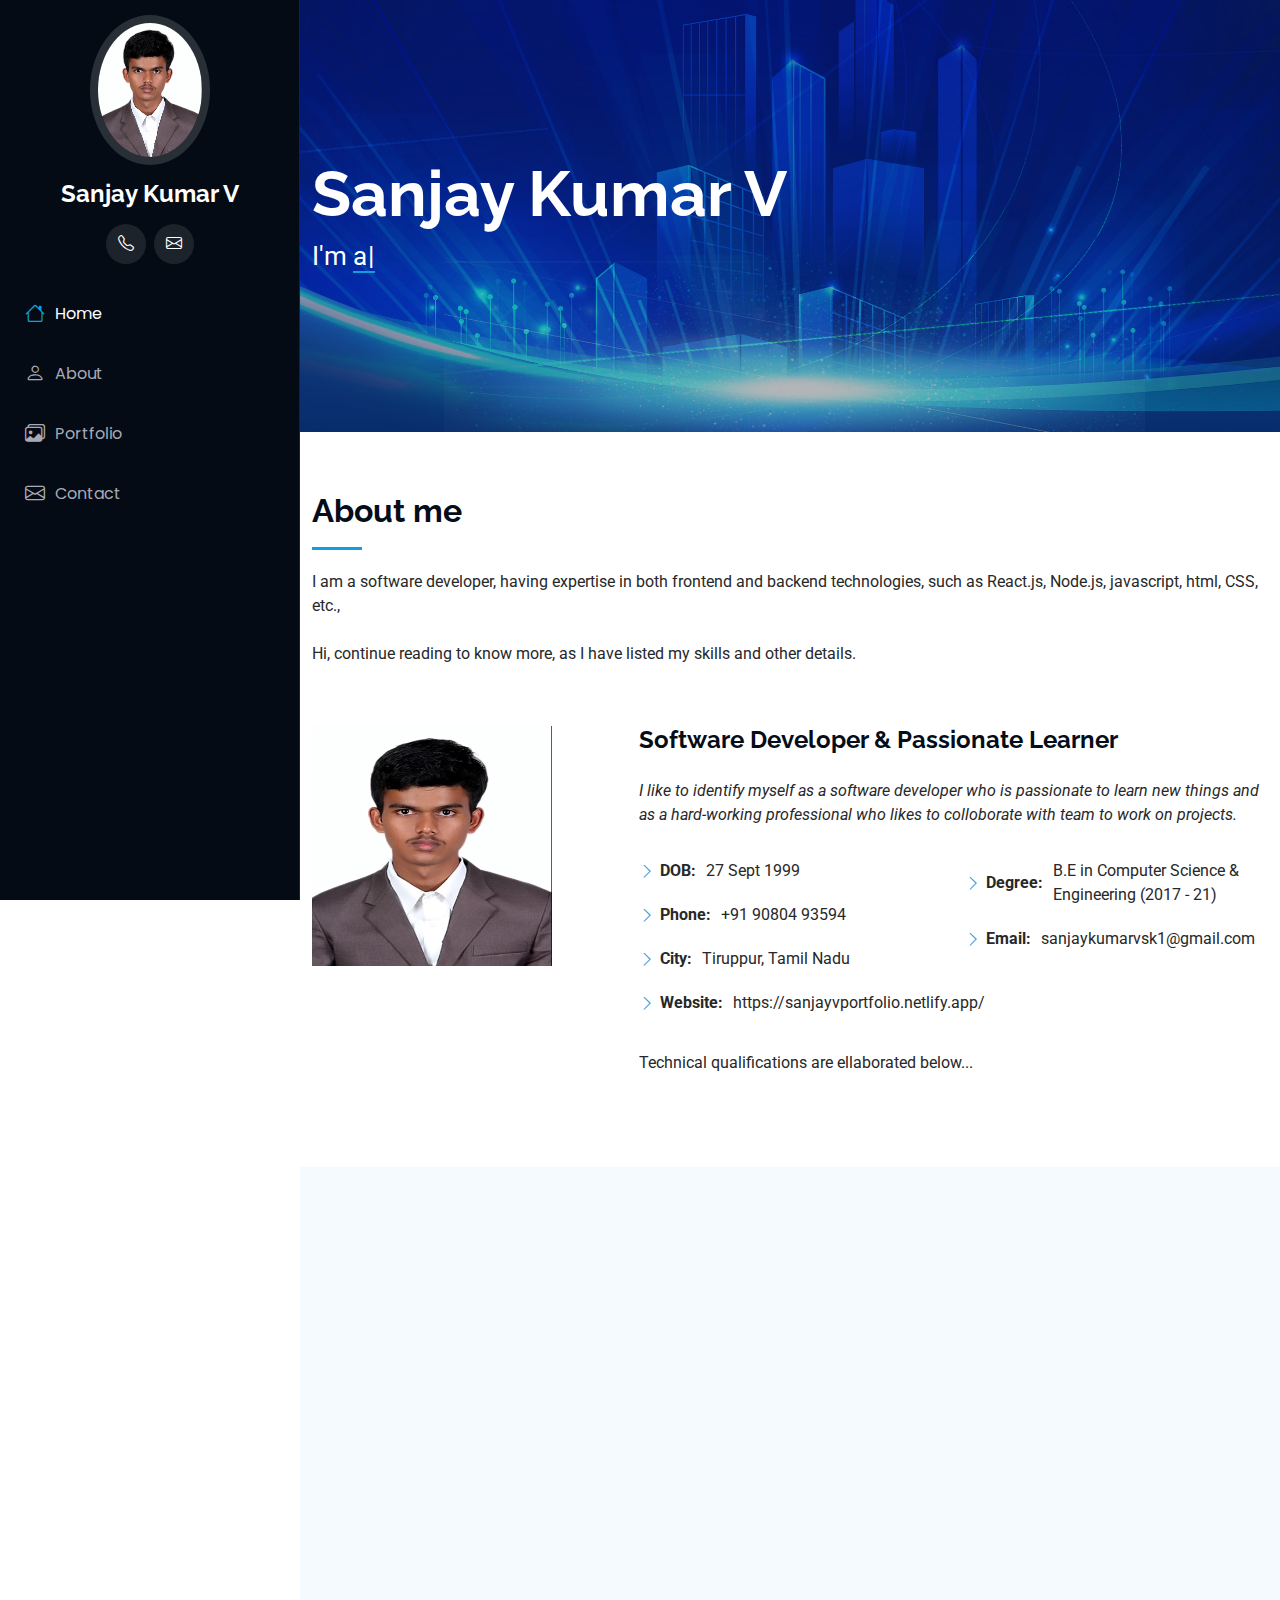
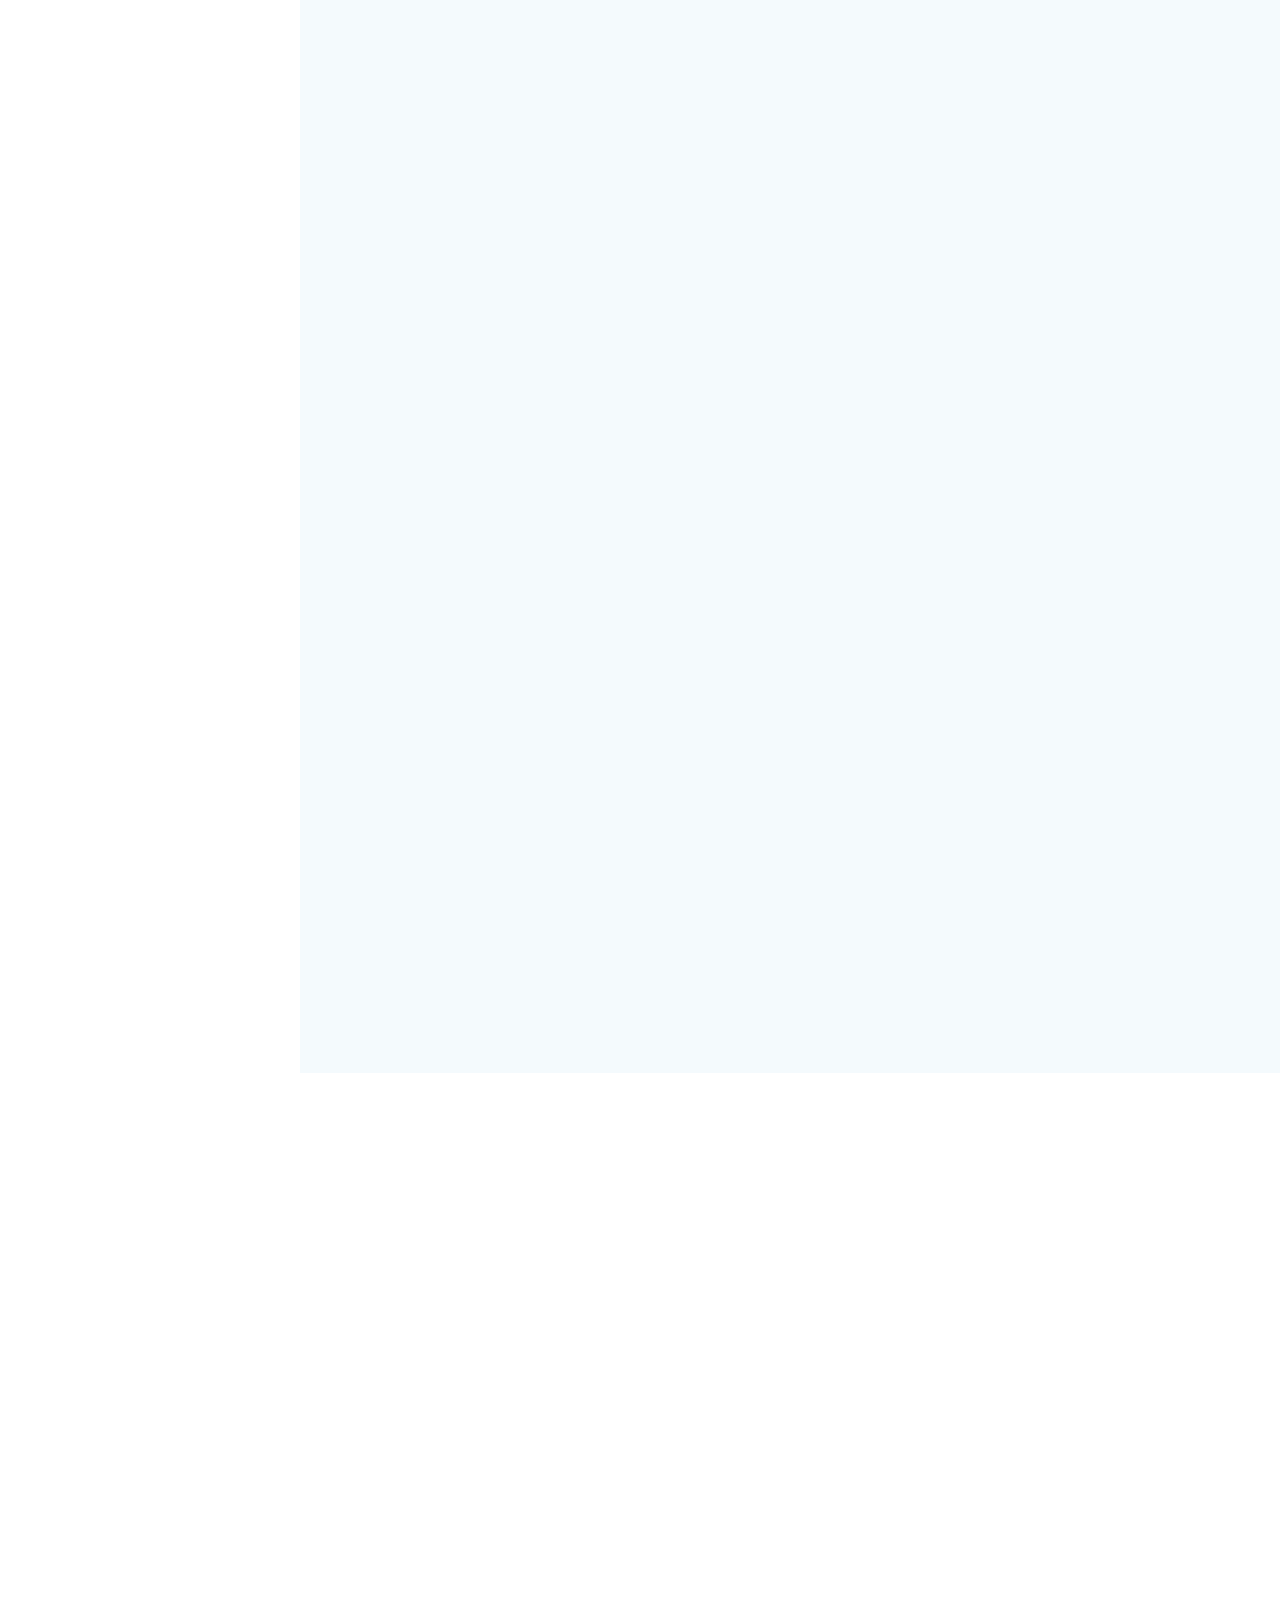
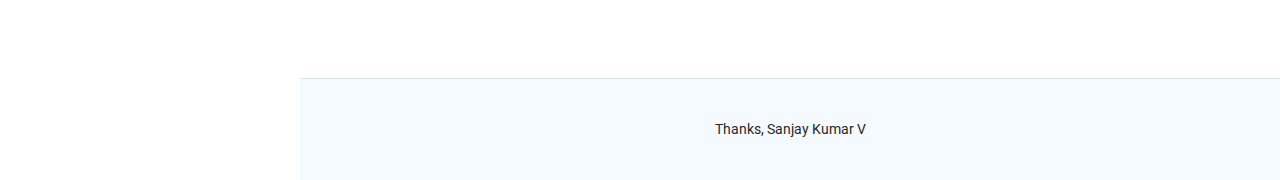
<file: index.html>
<!DOCTYPE html>
<html lang="en">

<head>

  <link rel="stylesheet" href="https://cdnjs.cloudflare.com/ajax/libs/font-awesome/4.7.0/css/font-awesome.min.css">

  <meta charset="utf-8">
  <meta content="width=device-width, initial-scale=1.0" name="viewport">
  <title>Sanjay Kumar V Portfolio</title>
  <meta content="" name="description">
  <meta content="" name="keywords">

  <!-- Favicons -->
  <link href="assets/img/favicon.ico" rel="icon">
  <link href="assets/img/apple-touch-icon.png" rel="apple-touch-icon">

  <!-- Fonts -->
  <link href="https://fonts.googleapis.com" rel="preconnect">
  <link href="https://fonts.gstatic.com" rel="preconnect" crossorigin>
  <link
    href="https://fonts.googleapis.com/css2?family=Roboto:ital,wght@0,100;0,300;0,400;0,500;0,700;0,900;1,100;1,300;1,400;1,500;1,700;1,900&family=Poppins:ital,wght@0,100;0,200;0,300;0,400;0,500;0,600;0,700;0,800;0,900;1,100;1,200;1,300;1,400;1,500;1,600;1,700;1,800;1,900&family=Raleway:ital,wght@0,100;0,200;0,300;0,400;0,500;0,600;0,700;0,800;0,900;1,100;1,200;1,300;1,400;1,500;1,600;1,700;1,800;1,900&display=swap"
    rel="stylesheet">

  <!-- Vendor CSS Files -->
  <link href="assets/vendor/bootstrap/css/bootstrap.min.css" rel="stylesheet">
  <link href="assets/vendor/bootstrap-icons/bootstrap-icons.css" rel="stylesheet">
  <link href="assets/vendor/aos/aos.css" rel="stylesheet">
  <link href="assets/vendor/glightbox/css/glightbox.min.css" rel="stylesheet">
  <link href="assets/vendor/swiper/swiper-bundle.min.css" rel="stylesheet">

  <!-- Main CSS File -->
  <link href="assets/css/main.css" rel="stylesheet">

  <!-- font awesome icons -->



</head>

<body class="index-page">

  <header id="header" class="header dark-background d-flex flex-column">
    <i class="header-toggle d-xl-none bi bi-list"></i>

    <div class="profile-img">
      <img src="assets/img/my-profile-img.jpg" alt="" class="img-fluid rounded-circle">
    </div>

    <a href="index.html" class="logo d-flex align-items-center justify-content-center">
      <!-- Uncomment the line below if you also wish to use an image logo -->
      <!-- <img src="assets/img/logo.png" alt=""> -->
      <h1 class="sitename">Sanjay Kumar V</h1>
    </a>

    <div class="social-links text-center">
      <a href="#contact" class="linkedin"><i class="bi bi-telephone"></i></a>
      <a href="#contact" class="linkedin"><i class="bi bi-envelope"></i></a>
    </div>

    <nav id="navmenu" class="navmenu">
      <ul>
        <li><a href="#hero" class="active"><i class="bi bi-house navicon"></i>Home</a></li>
        <li><a href="#about"><i class="bi bi-person navicon"></i> About</a></li>
        <li><a href="#portfolio"><i class="bi bi-images navicon"></i> Portfolio</a></li>
        <!-- <li class="dropdown"><a href="#"><i class="bi bi-menu-button navicon"></i> <span>Dropdown</span> <i class="bi bi-chevron-down toggle-dropdown"></i></a>
          <ul>
            <li><a href="#">Dropdown 1</a></li>
            <li class="dropdown"><a href="#"><span>Deep Dropdown</span> <i class="bi bi-chevron-down toggle-dropdown"></i></a>
              <ul>
                <li><a href="#">Deep Dropdown 1</a></li>
                <li><a href="#">Deep Dropdown 2</a></li>
                <li><a href="#">Deep Dropdown 3</a></li>
                <li><a href="#">Deep Dropdown 4</a></li>
                <li><a href="#">Deep Dropdown 5</a></li>
              </ul>
            </li>
            <li><a href="#">Dropdown 2</a></li>
            <li><a href="#">Dropdown 3</a></li>
            <li><a href="#">Dropdown 4</a></li>
          </ul>
        </li> -->
        <li><a href="#contact"><i class="bi bi-envelope navicon"></i> Contact</a></li>
      </ul>
    </nav>

  </header>

  <main class="main">

    <!-- Hero Section -->
    <section id="hero" class="hero section dark-background">

      <img src="assets/img/hero-bg.jpg" alt="" data-aos="fade-in" class="hero-img">

      <div class="container" data-aos="fade-up" data-aos-delay="100">
        <h2>Sanjay Kumar V</h2>
        <p>I'm <span class="typed"
            data-typed-items="a Software Developer, Eager to learn, Eager to work">Designer</span><span
            class="typed-cursor typed-cursor--blink" aria-hidden="true"></span><span
            class="typed-cursor typed-cursor--blink" aria-hidden="true"></span></p>
      </div>

    </section><!-- /Hero Section -->

    <!-- About Section -->
    <section id="about" class="about section">

      <!-- Section Title -->
      <div class="container section-title" data-aos="fade-up">
        <h2>About me </h2>
        <p>
          I am a software developer, having expertise in both frontend and backend technologies, such as React.js,
          Node.js, javascript, html, CSS, etc.,</p>
        <br>
        <p>
          Hi, continue reading to know more, as I have listed my skills and other details.

        </p>
      </div><!-- End Section Title -->

      <div class="container" data-aos="fade-up" data-aos-delay="100">

        <div class="row gy-4 justify-content-center">
          <div class="col-lg-4">
            <img src="assets/img/my-profile-img.jpg" class="hero-profile-pic" alt="">
          </div>
          <div class="col-lg-8 content">
            <h2>Software Developer &amp; Passionate Learner</h2>
            <p class="fst-italic py-3">
              I like to identify myself as a software developer who is passionate to learn
              new things and as a hard-working professional who likes to colloborate with team to
              work on projects.
            </p>
            <div class="row">
              <div class="col-lg-6">
                <ul>
                  <li><i class="bi bi-chevron-right"></i> <strong>DOB:</strong> <span>27 Sept 1999</span></li>

                  <li><i class="bi bi-chevron-right"></i> <strong>Phone:</strong> <span>+91 90804 93594</span></li>
                  <li><i class="bi bi-chevron-right"></i> <strong>City:</strong> <span>Tiruppur, Tamil Nadu</span></li>
                  <li><i class="bi bi-chevron-right"></i> <strong>Website:</strong>
                    <span>https://sanjayvportfolio.netlify.app/</span></li>
                </ul>
              </div>
              <div class="col-lg-6">
                <ul>
                  <!-- <li><i class="bi bi-chevron-right"></i> <strong>Age:</strong> <span>30</span></li> -->
                  <li><i class="bi bi-chevron-right"></i> <strong>Degree:</strong> <span>B.E in Computer Science &
                      Engineering (2017 - 21)</span></li>
                  <li><i class="bi bi-chevron-right"></i> <strong>Email:</strong> <span>sanjaykumarvsk1@gmail.com</span>
                  </li>
                </ul>
              </div>
            </div>
            <p class="py-3">
              Technical qualifications are ellaborated below...
            </p>
          </div>
        </div>

      </div>

    </section><!-- /About Section -->

    <!-- Skills Section -->
    <section id="skills" class="skills section light-background">

      <!-- Section Title -->
      <div class="container section-title" data-aos="fade-up">
        <h2>Skills</h2>
        <p>Technical skills and stacks</p>
      </div><!-- End Section Title -->

      <div class="container" data-aos="fade-up" data-aos-delay="100">

        <div class="row skills-content skills-animation">

          <div class="col-lg-6">

            <div class="progress">
              <span class="skill"><span>HTML</span> <i class="val">100%</i></span>
              <div class="progress-bar-wrap">
                <div class="progress-bar" role="progressbar" aria-valuenow="100" aria-valuemin="0" aria-valuemax="100">
                </div>
              </div>
            </div><!-- End Skills Item -->

            <div class="progress">
              <span class="skill"><span>CSS</span> <i class="val">90%</i></span>
              <div class="progress-bar-wrap">
                <div class="progress-bar" role="progressbar" aria-valuenow="90" aria-valuemin="0" aria-valuemax="100">
                </div>
              </div>
            </div><!-- End Skills Item -->

            <div class="progress">
              <span class="skill"><span>JavaScript</span> <i class="val">75%</i></span>
              <div class="progress-bar-wrap">
                <div class="progress-bar" role="progressbar" aria-valuenow="75" aria-valuemin="0" aria-valuemax="100">
                </div>
              </div>
            </div><!-- End Skills Item -->

          </div>

          <div class="col-lg-6">

            <div class="progress">
              <span class="skill"><span>React JS</span> <i class="val">95%</i></span>
              <div class="progress-bar-wrap">
                <div class="progress-bar" role="progressbar" aria-valuenow="80" aria-valuemin="0" aria-valuemax="100">
                </div>
              </div>
            </div><!-- End Skills Item -->

            <div class="progress">
              <span class="skill"><span>Node JS</span> <i class="val">90%</i></span>
              <div class="progress-bar-wrap">
                <div class="progress-bar" role="progressbar" aria-valuenow="90" aria-valuemin="0" aria-valuemax="100">
                </div>
              </div>
            </div><!-- End Skills Item -->

            <div class="progress">
              <span class="skill"><span>Python</span> <i class="val">90%</i></span>
              <div class="progress-bar-wrap">
                <div class="progress-bar" role="progressbar" aria-valuenow="90" aria-valuemin="0" aria-valuemax="100">
                </div>
              </div>
            </div><!-- End Skills Item -->

            <div class="progress">
              <span class="skill"><span>Photoshop</span> <i class="val">55%</i></span>
              <div class="progress-bar-wrap">
                <div class="progress-bar" role="progressbar" aria-valuenow="55" aria-valuemin="0" aria-valuemax="100">
                </div>
              </div>
            </div><!-- End Skills Item -->

          </div>

          <div class="container section-title" data-aos="fade-up">
            <p>Many more technical skills...</p>
          </div>
          <div class="row">
            <ul class="fa-ul list-style">
              <li><i class="fa fa-li fa-solid fa-terminal"></i></i>Programming Languages: JavaScript, Python, C</li>

              <li><i class="fa fa-li fa-laptop"></i></i>UI: Bootstrap, React-Bootstrap, Material UI, Tailwind CSS, etc.,</li>
              <li><i class="fa fa-li fa-solid fa-gear"></i>Backend: Node JS, Express JS, RESTful APIs, etc.,</li>
              <li><i class="fa fa-li fa-solid fa-database"></i>Databases: Mongo DB, MySQL, PostgreSQL, MS SQL Server, etc.,</li>
              <li><i class="fa fa-li fa-cloud"></i>Cloud: Git, Git HUB, AWS, Google Cloud Platform, SEO (Search Engine Optimisation), SSR (Server-side Rendering), etc.,</li>
              <li><i class="fa fa-li fa-solid fa-wrench"></i>Software Testing: Jest, Webdriver IO, Cypress,TDD (Test-driven Development skills), etc.,</li>
              
              <li><i class="fa fa-li fa-solid fa-gears"></i></i>Other Skills: SaaS knowledge, Redux,  Linux, Bash, Agile Methodologies, etc.,</li>
          </div>

        </div>

      </div>

    </section><!-- /Skills Section -->


    <!-- Portfolio Section -->
    <section id="portfolio" class="portfolio section light-background">

      <!-- Section Title -->
      <div class="container section-title" data-aos="fade-up">
        <h2>Portfolio</h2>
        <p>Description of skills and work experience.</p>


      </div><!-- End Section Title -->

      <div class="container">

        <div class="isotope-layout" data-default-filter="*" data-layout="masonry" data-sort="original-order">

          <ul class="portfolio-filters isotope-filters" data-aos="fade-up" data-aos-delay="100">
            <li data-filter="*" class="filter-active">All</li>
            <li data-filter=".filter-app">Frontend</li>
          </ul><!-- End Portfolio Filters -->

          <div class="row gy-4 isotope-container" data-aos="fade-up" data-aos-delay="200">

            <div class="col-lg-4 col-md-6 portfolio-item isotope-item filter-app">
              <div class="portfolio-content h-100">
                <img src="assets/img/reactjsimg.png" class="img-fluid img-skillstack" alt="">

              </div>
            </div><!-- End Portfolio Item -->

            <div class="col-lg-4 col-md-6 portfolio-item isotope-item filter-product">
              <div class="portfolio-content h-100">
                <img src="assets/img/nextjsimg.jpeg" class="img-fluid img-skillstack" alt="">
              </div>
            </div><!-- End Portfolio Item -->

            <div class="col-lg-4 col-md-6 portfolio-item isotope-item filter-branding">
              <div class="portfolio-content h-100">
                <img src="assets/img/nodejsimg.webp" class="img-fluid img-skillstack" alt="">
              </div>
            </div><!-- End Portfolio Item -->

            <div class="col-lg-4 col-md-6 portfolio-item isotope-item filter-books">
              <div class="portfolio-content h-100">
                <img src="assets/img/pythonimg.png" class="img-fluid img-skillstack" alt="">

              </div>
            </div><!-- End Portfolio Item -->

            <div class="col-lg-4 col-md-6 portfolio-item isotope-item filter-app">
              <div class="portfolio-content h-100">
                <img src="assets/img/jsimg.png" class="img-fluid img-skillstack" alt="">

              </div>
            </div><!-- End Portfolio Item -->

            <!-- <div class="col-lg-4 col-md-6 portfolio-item isotope-item filter-product">
              <div class="portfolio-content h-100">
                <img src="assets/img/portfolio/product-2.jpg" class="img-fluid" alt="">
              </div>
            </div>End Portfolio Item -->


          </div><!-- End Portfolio Container -->

        </div>

      </div>

    </section><!-- /Portfolio Section -->


    <!-- Contact Section -->
    <section id="contact" class="contact section">

      <!-- Section Title -->
      <div class="container section-title" data-aos="fade-up">
        <h2>Contact</h2>
        <p>Reach me at...</p>
      </div><!-- End Section Title -->

      <div class="container" data-aos="fade-up" data-aos-delay="100">

        <div class="row gy-4">

          <div class="col-lg-5">

            <div class="info-wrap">
              <div class="info-item d-flex" data-aos="fade-up" data-aos-delay="200">
                <i class="bi bi-geo-alt flex-shrink-0"></i>
                <div>
                  <h3>Address</h3>
                  <p>Tiruppur, Tamil Nadu, India</p>
                </div>
              </div><!-- End Info Item -->

              <div class="info-item d-flex" data-aos="fade-up" data-aos-delay="300">
                <i class="bi bi-telephone flex-shrink-0"></i>
                <div>
                  <h3>For contact</h3>
                  <p>+91 90804 39594</p>
                </div>
              </div><!-- End Info Item -->

              <div class="info-item d-flex" data-aos="fade-up" data-aos-delay="400">
                <i class="bi bi-envelope flex-shrink-0"></i>
                <div>
                  <h3>Email</h3>
                  <p>sanjaykumarvsk1@gmail.com</p>
                </div>
              </div><!-- End Info Item -->

            </div>
          </div>


        </div>

      </div>

    </section><!-- /Contact Section -->

  </main>

  <footer id="footer" class="footer position-relative light-background">

    <div class="container">
      <div class="copyright text-center ">
        <p>Thanks, Sanjay Kumar V</p>
      </div>

    </div>

  </footer>

  <!-- Scroll Top -->
  <a href="#" id="scroll-top" class="scroll-top d-flex align-items-center justify-content-center"><i
      class="bi bi-arrow-up-short"></i></a>

  <!-- Preloader -->
  <div id="preloader"></div>

  <!-- Vendor JS Files -->
  <script src="assets/vendor/bootstrap/js/bootstrap.bundle.min.js"></script>
  <script src="assets/vendor/php-email-form/validate.js"></script>
  <script src="assets/vendor/aos/aos.js"></script>
  <script src="assets/vendor/typed.js/typed.umd.js"></script>
  <script src="assets/vendor/purecounter/purecounter_vanilla.js"></script>
  <script src="assets/vendor/waypoints/noframework.waypoints.js"></script>
  <script src="assets/vendor/glightbox/js/glightbox.min.js"></script>
  <script src="assets/vendor/imagesloaded/imagesloaded.pkgd.min.js"></script>
  <script src="assets/vendor/isotope-layout/isotope.pkgd.min.js"></script>
  <script src="assets/vendor/swiper/swiper-bundle.min.js"></script>

  <!-- Main JS File -->
  <script src="assets/js/main.js"></script>

</body>

</html>
</file>
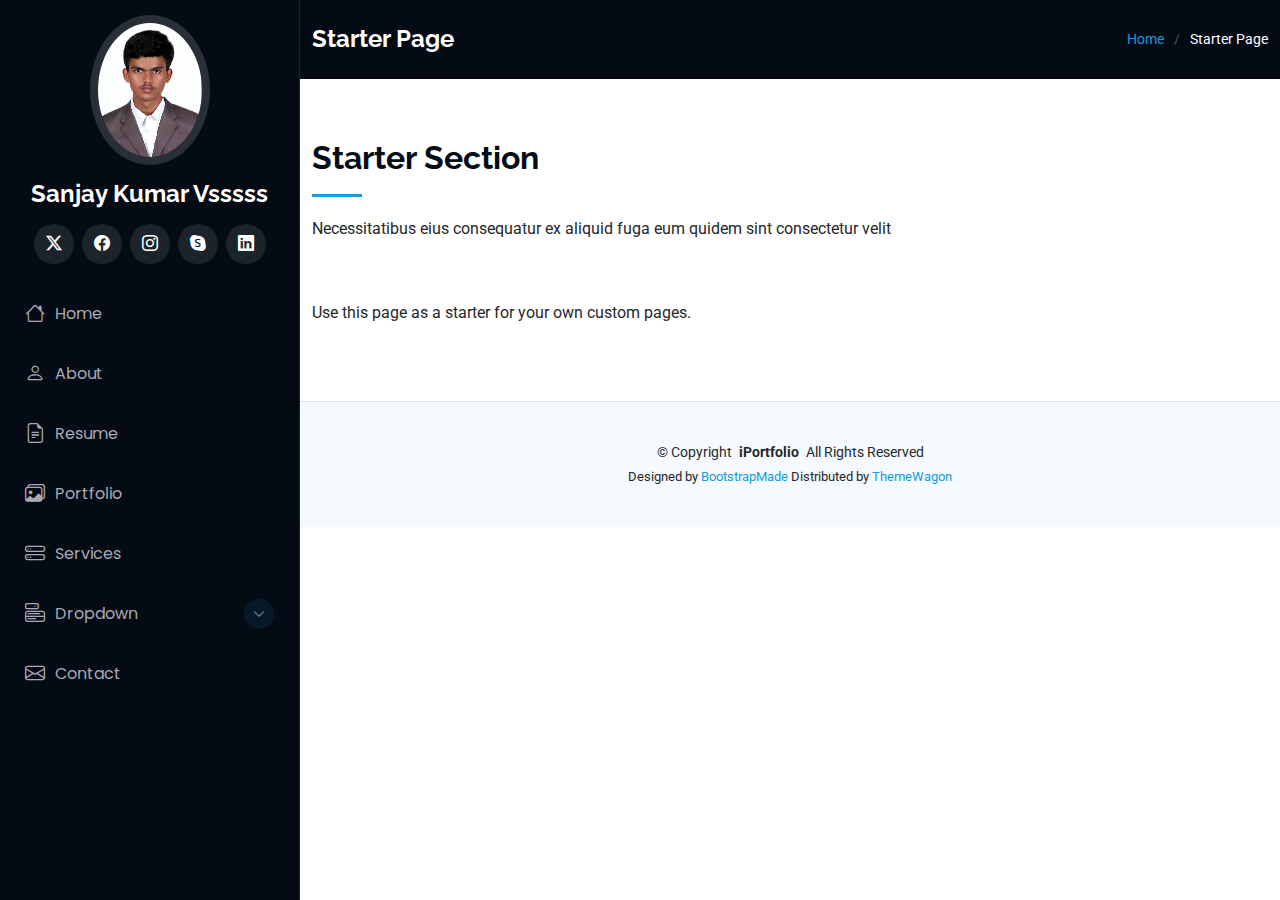
<file: starter-page.html>
<!DOCTYPE html>
<html lang="en">

<head>
  <meta charset="utf-8">
  <meta content="width=device-width, initial-scale=1.0" name="viewport">
  <title>Starter Page - iPortfolio Bootstrap Template</title>
  <meta content="" name="description">
  <meta content="" name="keywords">

  <!-- Favicons -->
  <link href="assets/img/favicon.png" rel="icon">
  <link href="assets/img/apple-touch-icon.png" rel="apple-touch-icon">

  <!-- Fonts -->
  <link href="https://fonts.googleapis.com" rel="preconnect">
  <link href="https://fonts.gstatic.com" rel="preconnect" crossorigin>
  <link href="https://fonts.googleapis.com/css2?family=Roboto:ital,wght@0,100;0,300;0,400;0,500;0,700;0,900;1,100;1,300;1,400;1,500;1,700;1,900&family=Poppins:ital,wght@0,100;0,200;0,300;0,400;0,500;0,600;0,700;0,800;0,900;1,100;1,200;1,300;1,400;1,500;1,600;1,700;1,800;1,900&family=Raleway:ital,wght@0,100;0,200;0,300;0,400;0,500;0,600;0,700;0,800;0,900;1,100;1,200;1,300;1,400;1,500;1,600;1,700;1,800;1,900&display=swap" rel="stylesheet">

  <!-- Vendor CSS Files -->
  <link href="assets/vendor/bootstrap/css/bootstrap.min.css" rel="stylesheet">
  <link href="assets/vendor/bootstrap-icons/bootstrap-icons.css" rel="stylesheet">
  <link href="assets/vendor/aos/aos.css" rel="stylesheet">
  <link href="assets/vendor/glightbox/css/glightbox.min.css" rel="stylesheet">
  <link href="assets/vendor/swiper/swiper-bundle.min.css" rel="stylesheet">

  <!-- Main CSS File -->
  <link href="assets/css/main.css" rel="stylesheet">

  <!-- =======================================================
  * Template Name: iPortfolio
  * Template URL: https://bootstrapmade.com/iportfolio-bootstrap-portfolio-websites-template/
  * Updated: Jun 29 2024 with Bootstrap v5.3.3
  * Author: BootstrapMade.com
  * License: https://bootstrapmade.com/license/
  ======================================================== -->
</head>

<body class="starter-page-page">

  <header id="header" class="header dark-background d-flex flex-column">
    <i class="header-toggle d-xl-none bi bi-list"></i>

    <div class="profile-img">
      <img src="assets/img/my-profile-img.jpg" alt="" class="img-fluid rounded-circle">
    </div>

    <a href="index.html" class="logo d-flex align-items-center justify-content-center">
      <!-- Uncomment the line below if you also wish to use an image logo -->
      <!-- <img src="assets/img/logo.png" alt=""> -->
      <h1 class="sitename">Sanjay Kumar Vsssss</h1>
    </a>

    <div class="social-links text-center">
      <a href="#" class="twitter"><i class="bi bi-twitter-x"></i></a>
      <a href="#" class="facebook"><i class="bi bi-facebook"></i></a>
      <a href="#" class="instagram"><i class="bi bi-instagram"></i></a>
      <a href="#" class="google-plus"><i class="bi bi-skype"></i></a>
      <a href="#" class="linkedin"><i class="bi bi-linkedin"></i></a>
    </div>

    <nav id="navmenu" class="navmenu">
      <ul>
        <li><a href="#hero"><i class="bi bi-house navicon"></i>Home</a></li>
        <li><a href="#about"><i class="bi bi-person navicon"></i> About</a></li>
        <li><a href="#resume"><i class="bi bi-file-earmark-text navicon"></i> Resume</a></li>
        <li><a href="#portfolio"><i class="bi bi-images navicon"></i> Portfolio</a></li>
        <li><a href="#services"><i class="bi bi-hdd-stack navicon"></i> Services</a></li>
        <li class="dropdown"><a href="#"><i class="bi bi-menu-button navicon"></i> <span>Dropdown</span> <i class="bi bi-chevron-down toggle-dropdown"></i></a>
          <ul>
            <li><a href="#">Dropdown 1</a></li>
            <li class="dropdown"><a href="#"><span>Deep Dropdown</span> <i class="bi bi-chevron-down toggle-dropdown"></i></a>
              <ul>
                <li><a href="#">Deep Dropdown 1</a></li>
                <li><a href="#">Deep Dropdown 2</a></li>
                <li><a href="#">Deep Dropdown 3</a></li>
                <li><a href="#">Deep Dropdown 4</a></li>
                <li><a href="#">Deep Dropdown 5</a></li>
              </ul>
            </li>
            <li><a href="#">Dropdown 2</a></li>
            <li><a href="#">Dropdown 3</a></li>
            <li><a href="#">Dropdown 4</a></li>
          </ul>
        </li>
        <li><a href="#contact"><i class="bi bi-envelope navicon"></i> Contact</a></li>
      </ul>
    </nav>

  </header>

  <main class="main">

    <!-- Page Title -->
    <div class="page-title dark-background">
      <div class="container d-lg-flex justify-content-between align-items-center">
        <h1 class="mb-2 mb-lg-0">Starter Page</h1>
        <nav class="breadcrumbs">
          <ol>
            <li><a href="index.html">Home</a></li>
            <li class="current">Starter Page</li>
          </ol>
        </nav>
      </div>
    </div><!-- End Page Title -->

    <!-- Starter Section Section -->
    <section id="starter-section" class="starter-section section">

      <!-- Section Title -->
      <div class="container section-title" data-aos="fade-up">
        <h2>Starter Section</h2>
        <p>Necessitatibus eius consequatur ex aliquid fuga eum quidem sint consectetur velit</p>
      </div><!-- End Section Title -->

      <div class="container" data-aos="fade-up">
        <p>Use this page as a starter for your own custom pages.</p>
      </div>

    </section><!-- /Starter Section Section -->

  </main>

  <footer id="footer" class="footer position-relative light-background">

    <div class="container">
      <div class="copyright text-center ">
        <p>© <span>Copyright</span> <strong class="px-1 sitename">iPortfolio</strong> <span>All Rights Reserved</span></p>
      </div>
      <div class="credits">
        <!-- All the links in the footer should remain intact. -->
        <!-- You can delete the links only if you've purchased the pro version. -->
        <!-- Licensing information: https://bootstrapmade.com/license/ -->
        <!-- Purchase the pro version with working PHP/AJAX contact form: [buy-url] -->
        Designed by <a href="https://bootstrapmade.com/">BootstrapMade</a> Distributed by <a href="https://themewagon.com">ThemeWagon</a>
      </div>
    </div>

  </footer>

  <!-- Scroll Top -->
  <a href="#" id="scroll-top" class="scroll-top d-flex align-items-center justify-content-center"><i class="bi bi-arrow-up-short"></i></a>

  <!-- Preloader -->
  <div id="preloader"></div>

  <!-- Vendor JS Files -->
  <script src="assets/vendor/bootstrap/js/bootstrap.bundle.min.js"></script>
  <script src="assets/vendor/php-email-form/validate.js"></script>
  <script src="assets/vendor/aos/aos.js"></script>
  <script src="assets/vendor/typed.js/typed.umd.js"></script>
  <script src="assets/vendor/purecounter/purecounter_vanilla.js"></script>
  <script src="assets/vendor/waypoints/noframework.waypoints.js"></script>
  <script src="assets/vendor/glightbox/js/glightbox.min.js"></script>
  <script src="assets/vendor/imagesloaded/imagesloaded.pkgd.min.js"></script>
  <script src="assets/vendor/isotope-layout/isotope.pkgd.min.js"></script>
  <script src="assets/vendor/swiper/swiper-bundle.min.js"></script>

  <!-- Main JS File -->
  <script src="assets/js/main.js"></script>

</body>

</html>
</file>
<file: assets/css/main.css>
/*--------------------------------------------------------------
# Font & Color Variables
# Help: https://bootstrapmade.com/color-system/
--------------------------------------------------------------*/
/* Fonts */
:root {
  --default-font: "Roboto",  system-ui, -apple-system, "Segoe UI", Roboto, "Helvetica Neue", Arial, "Noto Sans", "Liberation Sans", sans-serif, "Apple Color Emoji", "Segoe UI Emoji", "Segoe UI Symbol", "Noto Color Emoji";
  --heading-font: "Raleway",  sans-serif;
  --nav-font: "Poppins",  sans-serif;
}

/* Global Colors - The following color variables are used throughout the website. Updating them here will change the color scheme of the entire website */
:root { 
  --background-color: #ffffff; /* Background color for the entire website, including individual sections */
  --default-color: #272829; /* Default color used for the majority of the text content across the entire website */
  --heading-color: #050d18; /* Color for headings, subheadings and title throughout the website */
  --accent-color: #149ddd; /* Accent color that represents your brand on the website. It's used for buttons, links, and other elements that need to stand out */
  --surface-color: #ffffff; /* The surface color is used as a background of boxed elements within sections, such as cards, icon boxes, or other elements that require a visual separation from the global background. */
  --contrast-color: #ffffff; /* Contrast color for text, ensuring readability against backgrounds of accent, heading, or default colors. */
}

/* Nav Menu Colors - The following color variables are used specifically for the navigation menu. They are separate from the global colors to allow for more customization options */
:root {
  --nav-color: #a8a9b4;  /* The default color of the main navmenu links */
  --nav-hover-color: #ffffff; /* Applied to main navmenu links when they are hovered over or active */
  --nav-mobile-background-color: #040b14; /* Used as the background color for mobile navigation menu */
  --nav-dropdown-background-color: #040b14; /* Used as the background color for dropdown items that appear when hovering over primary navigation items */
  --nav-dropdown-color: #a8a9b4; /* Used for navigation links of the dropdown items in the navigation menu. */
  --nav-dropdown-hover-color: #ffffff; /* Similar to --nav-hover-color, this color is applied to dropdown navigation links when they are hovered over. */
}

/* Color Presets - These classes override global colors when applied to any section or element, providing reuse of the sam color scheme. */

.light-background {
  --background-color: #f4fafd;
  --surface-color: #ffffff;
}

.dark-background {
  --background-color: #040b14;
  --default-color: #ffffff;
  --heading-color: #ffffff;
  --surface-color: #151f2b;
  --contrast-color: #ffffff;
}

/* Smooth scroll */
:root {
  scroll-behavior: smooth;
}

/*--------------------------------------------------------------
# General Styling & Shared Classes
--------------------------------------------------------------*/
body {
  color: var(--default-color);
  background-color: var(--background-color);
  font-family: var(--default-font);
}

a {
  color: var(--accent-color);
  text-decoration: none;
  transition: 0.3s;
}

list-style li {
  margin-bottom: 14px;
}

a:hover {
  color: color-mix(in srgb, var(--accent-color), transparent 25%);
  text-decoration: none;
}

h1,
h2,
h3,
h4,
h5,
h6 {
  color: var(--heading-color);
  font-family: var(--heading-font);
}

/* PHP Email Form Messages
------------------------------*/
.php-email-form .error-message {
  display: none;
  background: #df1529;
  color: #ffffff;
  text-align: left;
  padding: 15px;
  margin-bottom: 24px;
  font-weight: 600;
}

.php-email-form .sent-message {
  display: none;
  color: #ffffff;
  background: #059652;
  text-align: center;
  padding: 15px;
  margin-bottom: 24px;
  font-weight: 600;
}

.php-email-form .loading {
  display: none;
  background: var(--surface-color);
  text-align: center;
  padding: 15px;
  margin-bottom: 24px;
}

.php-email-form .loading:before {
  content: "";
  display: inline-block;
  border-radius: 50%;
  width: 24px;
  height: 24px;
  margin: 0 10px -6px 0;
  border: 3px solid var(--accent-color);
  border-top-color: var(--surface-color);
  animation: php-email-form-loading 1s linear infinite;
}

@keyframes php-email-form-loading {
  0% {
    transform: rotate(0deg);
  }

  100% {
    transform: rotate(360deg);
  }
}

/*--------------------------------------------------------------
# Global Header
--------------------------------------------------------------*/
.header {
  color: var(--default-color);
  background-color: var(--background-color);
  position: fixed;
  top: 0;
  left: 0;
  bottom: 0;
  padding: 0 15px;
  width: 300px;
  transition: all ease-in-out 0.3s;
  overflow-y: auto;
  z-index: 997;
  border-right: 1px solid color-mix(in srgb, var(--default-color), transparent 90%);
}

.header .profile-img img {
  margin: 15px auto;
  display: block;
  width: 120px;
  border: 8px solid color-mix(in srgb, var(--default-color), transparent 85%);
}

.header .logo {
  line-height: 1;
  margin-bottom: 15px;
}

.header .logo img {
  max-height: 32px;
  margin-right: 8px;
}

.header .logo h1 {
  font-size: 24px;
  margin: 0;
  font-weight: 700;
  color: var(--heading-color);
}

.header .social-links {
  margin: 0 0 20px 0;
}

.header .social-links a {
  font-size: 16px;
  display: inline-flex;
  align-items: center;
  justify-content: center;
  background: color-mix(in srgb, var(--default-color), transparent 90%);
  color: var(--default-color);
  margin: 0 2px;
  border-radius: 50%;
  text-align: center;
  width: 40px;
  height: 40px;
  transition: 0.3s;
}

.header .social-links a:hover {
  color: var(--contrast-color);
  background: var(--accent-color);
}

@media (min-width: 1200px) {

  .header~main,
  .header~#footer {
    margin-left: 300px;
  }
}

@media (max-width: 1199px) {
  .header {
    left: -100%;
  }
}

.header.header-show {
  left: 0;
}

.header .header-toggle {
  color: var(--contrast-color);
  background-color: var(--accent-color);
  font-size: 22px;
  display: flex;
  align-items: center;
  justify-content: center;
  width: 40px;
  height: 40px;
  border-radius: 50%;
  cursor: pointer;
  position: fixed;
  top: 15px;
  right: 15px;
  z-index: 9999;
  transition: background-color 0.3s;
}

.header .header-toggle:hover {
  color: var(--contrast-color);
  background-color: color-mix(in srgb, var(--accent-color) 90%, white 15%);
}

/*--------------------------------------------------------------
# Navigation Menu
--------------------------------------------------------------*/
.mobile-nav-toggle {
  display: none;
}

.navmenu {
  padding: 0;
  z-index: 9997;
}

.navmenu ul {
  list-style: none;
  padding: 0 0 20px 0;
  margin: 0;
}

.navmenu a,
.navmenu a:focus {
  color: var(--nav-color);
  padding: 15px 10px;
  font-family: var(--nav-font);
  font-size: 16px;
  font-weight: 400;
  display: flex;
  align-items: center;
  white-space: nowrap;
  transition: 0.3s;
  width: 100%;
}

.navmenu a .navicon,
.navmenu a:focus .navicon {
  font-size: 20px;
  margin-right: 10px;
}

.navmenu a .toggle-dropdown,
.navmenu a:focus .toggle-dropdown {
  font-size: 12px;
  line-height: 0;
  margin-left: auto;
  width: 30px;
  height: 30px;
  display: flex;
  align-items: center;
  justify-content: center;
  border-radius: 50%;
  transition: 0.3s;
  flex-shrink: 0;
  background-color: color-mix(in srgb, var(--accent-color), transparent 90%);
}

.navmenu a .toggle-dropdown:hover,
.navmenu a:focus .toggle-dropdown:hover {
  background-color: var(--accent-color);
  color: var(--contrast-color);
}

.navmenu a:hover,
.navmenu .active,
.navmenu .active:focus {
  color: var(--nav-hover-color);
}

.navmenu a:hover .navicon,
.navmenu .active .navicon,
.navmenu .active:focus .navicon {
  color: var(--accent-color);
}

.navmenu .active .toggle-dropdown,
.navmenu .active:focus .toggle-dropdown {
  background-color: var(--accent-color);
  color: var(--contrast-color);
  transform: rotate(180deg);
}

.navmenu .dropdown {
  display: block;
}

.navmenu .dropdown a,
.navmenu .dropdown a:focus {
  color: --nav-dropdown-color;
}

.navmenu .dropdown a:hover,
.navmenu .dropdown .active,
.navmenu .dropdown .active:focus {
  color: var(--nav-dropdown-hover-color);
}

.navmenu .dropdown ul {
  position: static;
  display: none;
  z-index: 99;
  padding: 5px 10px;
  margin: 5px 10px;
  background-color: var(--nav-dropdown-background-color);
  border: 1px solid color-mix(in srgb, var(--default-color), transparent 90%);
  box-shadow: none;
  transition: all 0.5s ease-in-out;
}

.navmenu .dropdown ul ul {
  background-color: rgba(33, 37, 41, 0.1);
}

.navmenu .dropdown>.dropdown-active {
  display: block;
  background-color: rgba(33, 37, 41, 0.03);
}

/*--------------------------------------------------------------
# Global Footer
--------------------------------------------------------------*/
.footer {
  color: var(--default-color);
  background-color: var(--background-color);
  font-size: 14px;
  padding: 40px 0;
  position: relative;
  border-top: 1px solid color-mix(in srgb, var(--default-color), transparent 90%);
}

.footer .copyright p {
  margin-bottom: 0;
}

.footer .credits {
  margin-top: 4px;
  font-size: 13px;
  text-align: center;
}

/*--------------------------------------------------------------
# Preloader
--------------------------------------------------------------*/
#preloader {
  position: fixed;
  inset: 0;
  z-index: 999999;
  overflow: hidden;
  background: var(--background-color);
  transition: all 0.6s ease-out;
}

#preloader:before {
  content: "";
  position: fixed;
  top: calc(50% - 30px);
  left: calc(50% - 30px);
  border: 6px solid #ffffff;
  border-color: var(--accent-color) transparent var(--accent-color) transparent;
  border-radius: 50%;
  width: 60px;
  height: 60px;
  animation: animate-preloader 1.5s linear infinite;
}

@keyframes animate-preloader {
  0% {
    transform: rotate(0deg);
  }

  100% {
    transform: rotate(360deg);
  }
}

/*--------------------------------------------------------------
# Scroll Top Button
--------------------------------------------------------------*/
.scroll-top {
  position: fixed;
  visibility: hidden;
  opacity: 0;
  right: 15px;
  bottom: -15px;
  z-index: 99999;
  background-color: var(--accent-color);
  width: 44px;
  height: 44px;
  border-radius: 50px;
  transition: all 0.4s;
}

.scroll-top i {
  font-size: 24px;
  color: var(--contrast-color);
  line-height: 0;
}

.scroll-top:hover {
  background-color: color-mix(in srgb, var(--accent-color), transparent 20%);
  color: var(--contrast-color);
}

.scroll-top.active {
  visibility: visible;
  opacity: 1;
  bottom: 15px;
}

/*--------------------------------------------------------------
# Disable aos animation delay on mobile devices
--------------------------------------------------------------*/
@media screen and (max-width: 768px) {
  [data-aos-delay] {
    transition-delay: 0 !important;
  }
}

/*--------------------------------------------------------------
# Global Page Titles & Breadcrumbs
--------------------------------------------------------------*/
.page-title {
  color: var(--default-color);
  background-color: var(--background-color);
  padding: 25px 0;
  position: relative;
}

.page-title h1 {
  font-size: 24px;
  font-weight: 700;
}

.page-title .breadcrumbs ol {
  display: flex;
  flex-wrap: wrap;
  list-style: none;
  padding: 0;
  margin: 0;
  font-size: 14px;
  font-weight: 400;
}

.page-title .breadcrumbs ol li+li {
  padding-left: 10px;
}

.page-title .breadcrumbs ol li+li::before {
  content: "/";
  display: inline-block;
  padding-right: 10px;
  color: color-mix(in srgb, var(--default-color), transparent 70%);
}

/*--------------------------------------------------------------
# Global Sections
--------------------------------------------------------------*/
section,
.section {
  color: var(--default-color);
  background-color: var(--background-color);
  padding: 60px 0;
  overflow: clip;
}

/*--------------------------------------------------------------
# Global Section Titles
--------------------------------------------------------------*/
.section-title {
  padding-bottom: 60px;
  position: relative;
}

.section-title h2 {
  font-size: 32px;
  font-weight: 700;
  margin-bottom: 20px;
  padding-bottom: 20px;
  position: relative;
}

.section-title h2:after {
  content: "";
  position: absolute;
  display: block;
  width: 50px;
  height: 3px;
  background: var(--accent-color);
  left: 0;
  bottom: 0;
}

.section-title p {
  margin-bottom: 0;
}

/*--------------------------------------------------------------
# Hero Section
--------------------------------------------------------------*/
.hero {
  width: 100%;
  /* min-height: 100vh; */
  min-height: 48vh;
  position: relative;
  padding: 80px 0;
  display: flex;
  align-items: center;
  justify-content: center;
}

.hero img {
  position: absolute;
  inset: 0;
  display: block;
  width: 100%;
  height: 100%;
  object-fit: cover;
  z-index: 1;
}

.hero:before {
  content: "";
  background: color-mix(in srgb, var(--background-color), transparent 70%);
  position: absolute;
  inset: 0;
  z-index: 2;
}

.hero .container {
  position: relative;
  z-index: 3;
}

.hero h2 {
  margin: 0;
  font-size: 64px;
  font-weight: 700;
}

.hero p {
  margin: 5px 0 0 0;
  font-size: 26px;
}

.hero p span {
  letter-spacing: 1px;
  border-bottom: 2px solid var(--accent-color);
}

.hero .social-links {
  margin-top: 25px;
}

.hero .social-links a {
  font-size: 24px;
  display: inline-block;
  color: color-mix(in srgb, var(--default-color), transparent 50%);
  line-height: 1;
  margin-right: 20px;
  transition: 0.3s;
}

.hero .social-links a:hover {
  color: var(--accent-color);
}

@media (max-width: 768px) {
  .hero h2 {
    font-size: 32px;
  }

  .hero p {
    font-size: 20px;
  }
}

/*--------------------------------------------------------------
# About Section
--------------------------------------------------------------*/
.about .content h2 {
  font-weight: 700;
  font-size: 24px;
}

.about .content ul {
  list-style: none;
  padding: 0;
}

.about .content ul li {
  margin-bottom: 20px;
  display: flex;
  align-items: center;
}

.about .content ul strong {
  margin-right: 10px;
}

.about .content ul i {
  font-size: 16px;
  margin-right: 5px;
  color: var(--accent-color);
  line-height: 0;
}

/*--------------------------------------------------------------
# Stats Section
--------------------------------------------------------------*/
.stats .stats-item {
  padding: 30px;
  width: 100%;
}

.stats .stats-item i {
  color: var(--accent-color);
  display: block;
  font-size: 44px;
  float: left;
  line-height: 0;
}

.stats .stats-item .purecounter {
  color: var(--heading-color);
  font-size: 48px;
  line-height: 40px;
  display: block;
  font-weight: 700;
  margin-left: 60px;
}

.stats .stats-item p {
  color: color-mix(in srgb, var(--default-color), transparent 40%);
  padding: 15px 0 0 0;
  margin: 0 0 0 60px;
  font-family: var(--heading-font);
  font-size: 14px;
}

/*--------------------------------------------------------------
# Skills Section
--------------------------------------------------------------*/
.skills .progress {
  height: 60px;
  display: block;
  background: none;
  border-radius: 0;
}

.skills .progress .skill {
  color: var(--heading-color);
  padding: 0;
  margin: 0 0 6px 0;
  text-transform: uppercase;
  display: block;
  font-weight: 600;
  font-family: var(--heading-font);
}

.skills .progress .skill .val {
  float: right;
  font-style: normal;
}

.skills .progress-bar-wrap {
  background: color-mix(in srgb, var(--default-color), transparent 90%);
  height: 10px;
}

.skills .progress-bar {
  width: 1px;
  height: 10px;
  transition: 0.9s;
  background-color: var(--accent-color);
}

/*--------------------------------------------------------------
# Resume Section
--------------------------------------------------------------*/
.resume .resume-title {
  color: var(--heading-color);
  font-size: 26px;
  font-weight: 700;
  margin-top: 20px;
  margin-bottom: 20px;
}

.resume .resume-item {
  padding: 0 0 20px 20px;
  margin-top: -2px;
  border-left: 2px solid var(--accent-color);
  position: relative;
}

.resume .resume-item h4 {
  line-height: 18px;
  font-size: 18px;
  font-weight: 600;
  text-transform: uppercase;
  color: color-mix(in srgb, var(--default-color), transparent 20%);
  margin-bottom: 10px;
}

.resume .resume-item h5 {
  font-size: 16px;
  padding: 5px 15px;
  display: inline-block;
  font-weight: 600;
  margin-bottom: 10px;
}

.resume .resume-item ul {
  padding-left: 20px;
}

.resume .resume-item ul li {
  padding-bottom: 10px;
}

.resume .resume-item:last-child {
  padding-bottom: 0;
}

.resume .resume-item::before {
  content: "";
  position: absolute;
  width: 16px;
  height: 16px;
  border-radius: 50px;
  left: -9px;
  top: 0;
  background: var(--background-color);
  border: 2px solid var(--accent-color);
}

/*--------------------------------------------------------------
# Portfolio Section
--------------------------------------------------------------*/
.portfolio .portfolio-filters {
  padding: 0;
  margin: 0 auto 20px auto;
  list-style: none;
  text-align: center;
}

.portfolio .portfolio-filters li {
  cursor: pointer;
  display: inline-block;
  padding: 0;
  font-size: 14px;
  font-weight: 400;
  margin: 0 10px;
  line-height: 1;
  text-transform: uppercase;
  margin-bottom: 10px;
  transition: all 0.3s ease-in-out;
}

.portfolio .portfolio-filters li:hover,
.portfolio .portfolio-filters li.filter-active {
  color: var(--accent-color);
}

.portfolio .portfolio-filters li:first-child {
  margin-left: 0;
}

.portfolio .portfolio-filters li:last-child {
  margin-right: 0;
}

@media (max-width: 575px) {
  .portfolio .portfolio-filters li {
    font-size: 14px;
    margin: 0 5px;
  }
}

.portfolio .portfolio-content {
  position: relative;
  overflow: hidden;
}

.portfolio .portfolio-content img {
  transition: 0.3s;
}

.portfolio .portfolio-content .portfolio-info {
  opacity: 0;
  position: absolute;
  inset: 0;
  z-index: 3;
  transition: all ease-in-out 0.3s;
  background: rgba(0, 0, 0, 0.6);
  padding: 15px;
}

.portfolio .portfolio-content .portfolio-info h4 {
  font-size: 14px;
  padding: 5px 10px;
  font-weight: 400;
  color: #ffffff;
  display: inline-block;
  background-color: var(--accent-color);
}

.portfolio .portfolio-content .portfolio-info p {
  position: absolute;
  bottom: 10px;
  text-align: center;
  display: inline-block;
  left: 0;
  right: 0;
  font-size: 16px;
  font-weight: 600;
  color: rgba(255, 255, 255, 0.8);
}

.portfolio .portfolio-content .portfolio-info .preview-link,
.portfolio .portfolio-content .portfolio-info .details-link {
  position: absolute;
  left: calc(50% - 40px);
  font-size: 26px;
  top: calc(50% - 14px);
  color: #fff;
  transition: 0.3s;
  line-height: 1.2;
}

.portfolio .portfolio-content .portfolio-info .preview-link:hover,
.portfolio .portfolio-content .portfolio-info .details-link:hover {
  color: var(--accent-color);
}

.portfolio .portfolio-content .portfolio-info .details-link {
  left: 50%;
  font-size: 34px;
  line-height: 0;
}

.portfolio .portfolio-content:hover .portfolio-info {
  opacity: 1;
}

.portfolio .portfolio-content:hover img {
  transform: scale(1.1);
}

/*--------------------------------------------------------------
# Services Section
--------------------------------------------------------------*/
.services .service-item {
  position: relative;
}

.services .service-item .icon {
  background: var(--accent-color);
  display: flex;
  align-items: center;
  justify-content: center;
  width: 54px;
  height: 54px;
  border-radius: 50%;
  transition: 0.5s;
  border: 1px solid var(--accent-color);
  margin-right: 20px;
}

.services .service-item .icon i {
  color: var(--contrast-color);
  font-size: 24px;
  line-height: 0;
}

.services .service-item:hover .icon {
  background: var(--surface-color);
}

.services .service-item:hover .icon i {
  color: var(--accent-color);
}

.services .service-item .title {
  font-weight: 700;
  margin-bottom: 15px;
  font-size: 18px;
}

.services .service-item .title a {
  color: var(--heading-color);
}

.services .service-item .title a:hover {
  color: var(--accent-color);
}

.services .service-item .description {
  line-height: 24px;
  font-size: 14px;
}

/*--------------------------------------------------------------
# Testimonials Section
--------------------------------------------------------------*/
.testimonials .testimonials-carousel,
.testimonials .testimonials-slider {
  overflow: hidden;
}

.testimonials .testimonial-item {
  box-sizing: content-box;
  text-align: center;
  min-height: 320px;
}

.testimonials .testimonial-item .testimonial-img {
  width: 90px;
  border-radius: 50%;
  margin: 0 auto;
}

.testimonials .testimonial-item h3 {
  font-size: 18px;
  font-weight: bold;
  margin: 10px 0 5px 0;
}

.testimonials .testimonial-item h4 {
  font-size: 14px;
  color: color-mix(in srgb, var(--default-color), transparent 20%);
  margin: 0;
}

.testimonials .testimonial-item .quote-icon-left,
.testimonials .testimonial-item .quote-icon-right {
  color: color-mix(in srgb, var(--accent-color), transparent 40%);
  font-size: 26px;
  line-height: 0;
}

.testimonials .testimonial-item .quote-icon-left {
  display: inline-block;
  left: -5px;
  position: relative;
}

.testimonials .testimonial-item .quote-icon-right {
  display: inline-block;
  right: -5px;
  position: relative;
  top: 10px;
  transform: scale(-1, -1);
}

.testimonials .testimonial-item p {
  font-style: italic;
  margin: 0 15px 15px 15px;
  padding: 20px;
  background-color: var(--surface-color);
  position: relative;
  margin-bottom: 35px;
  border-radius: 6px;
  box-shadow: 0px 2px 15px rgba(0, 0, 0, 0.1);
}

.testimonials .testimonial-item p::after {
  content: "";
  width: 0;
  height: 0;
  border-top: 20px solid var(--surface-color);
  border-right: 20px solid transparent;
  border-left: 20px solid transparent;
  position: absolute;
  bottom: -20px;
  left: calc(50% - 20px);
}

.testimonials .swiper-wrapper {
  height: auto;
}

.testimonials .swiper-pagination {
  margin-top: 40px;
  position: relative;
}

.testimonials .swiper-pagination .swiper-pagination-bullet {
  width: 12px;
  height: 12px;
  background-color: var(--background-color);
  opacity: 1;
  border: 1px solid var(--accent-color);
}

.testimonials .swiper-pagination .swiper-pagination-bullet-active {
  background-color: var(--accent-color);
}

/*--------------------------------------------------------------
# Contact Section
--------------------------------------------------------------*/
.contact .info-wrap {
  background-color: var(--surface-color);
  box-shadow: 0px 0px 20px rgba(0, 0, 0, 0.1);
  padding: 30px;
}

@media (max-width: 575px) {
  .contact .info-wrap {
    padding: 20px;
  }
}

.contact .info-item {
  margin-bottom: 40px;
}

.contact .info-item i {
  font-size: 20px;
  color: var(--accent-color);
  background: color-mix(in srgb, var(--accent-color), transparent 92%);
  width: 44px;
  height: 44px;
  display: flex;
  justify-content: center;
  align-items: center;
  border-radius: 50px;
  transition: all 0.3s ease-in-out;
  margin-right: 15px;
}

.contact .info-item h3 {
  padding: 0;
  font-size: 18px;
  font-weight: 700;
  margin-bottom: 5px;
}

.contact .info-item p {
  padding: 0;
  margin-bottom: 0;
  font-size: 14px;
}

.contact .info-item:hover i {
  background: var(--accent-color);
  color: var(--contrast-color);
}

.contact .php-email-form {
  background-color: var(--surface-color);
  height: 100%;
  padding: 30px;
  box-shadow: 0px 0px 20px rgba(0, 0, 0, 0.1);
}

@media (max-width: 575px) {
  .contact .php-email-form {
    padding: 20px;
  }
}

.contact .php-email-form input[type=text],
.contact .php-email-form input[type=email],
.contact .php-email-form textarea {
  font-size: 14px;
  padding: 10px 15px;
  box-shadow: none;
  border-radius: 0;
  color: var(--default-color);
  background-color: var(--surface-color);
  border-color: color-mix(in srgb, var(--default-color), transparent 80%);
}

.contact .php-email-form input[type=text]:focus,
.contact .php-email-form input[type=email]:focus,
.contact .php-email-form textarea:focus {
  border-color: var(--accent-color);
}

.contact .php-email-form input[type=text]::placeholder,
.contact .php-email-form input[type=email]::placeholder,
.contact .php-email-form textarea::placeholder {
  color: color-mix(in srgb, var(--default-color), transparent 70%);
}

.contact .php-email-form button[type=submit] {
  color: var(--contrast-color);
  background: var(--accent-color);
  border: 0;
  padding: 10px 30px;
  transition: 0.4s;
  border-radius: 50px;
}

.contact .php-email-form button[type=submit]:hover {
  background: color-mix(in srgb, var(--accent-color), transparent 25%);
}

/*--------------------------------------------------------------
# Portfolio Details Section
--------------------------------------------------------------*/
.portfolio-details .portfolio-details-slider img {
  width: 100%;
}

.portfolio-details .portfolio-details-slider .swiper-pagination {
  margin-top: 20px;
  position: relative;
}

.portfolio-details .portfolio-details-slider .swiper-pagination .swiper-pagination-bullet {
  width: 12px;
  height: 12px;
  background-color: color-mix(in srgb, var(--default-color), transparent 85%);
  opacity: 1;
}

.portfolio-details .portfolio-details-slider .swiper-pagination .swiper-pagination-bullet-active {
  background-color: var(--accent-color);
}

.portfolio-details .portfolio-info {
  padding: 30px;
  box-shadow: 0px 0 30px rgba(0, 0, 0, 0.1);
}

.portfolio-details .portfolio-info h3 {
  font-size: 22px;
  font-weight: 700;
  margin-bottom: 20px;
  padding-bottom: 20px;
  border-bottom: 1px solid color-mix(in srgb, var(--default-color), transparent 85%);
}

.portfolio-details .portfolio-info ul {
  list-style: none;
  padding: 0;
  font-size: 15px;
}

.portfolio-details .portfolio-info ul li+li {
  margin-top: 10px;
}

.portfolio-details .portfolio-description {
  padding-top: 30px;
}

.portfolio-details .portfolio-description h2 {
  font-size: 26px;
  font-weight: 700;
  margin-bottom: 20px;
}

.portfolio-details .portfolio-description p {
  padding: 0;
  color: color-mix(in srgb, var(--default-color), transparent 30%);
}

/*--------------------------------------------------------------
# Service Details Section
--------------------------------------------------------------*/
.service-details .services-list {
  padding: 10px 30px;
  border: 1px solid color-mix(in srgb, var(--default-color), transparent 90%);
  margin-bottom: 20px;
}

.service-details .services-list a {
  display: block;
  line-height: 1;
  padding: 8px 0 8px 15px;
  border-left: 3px solid color-mix(in srgb, var(--default-color), transparent 70%);
  margin: 20px 0;
  color: color-mix(in srgb, var(--default-color), transparent 20%);
  transition: 0.3s;
}

.service-details .services-list a.active {
  color: var(--heading-color);
  font-weight: 700;
  border-color: var(--accent-color);
}

.service-details .services-list a:hover {
  border-color: var(--accent-color);
}

.service-details .services-img {
  margin-bottom: 20px;
}

.service-details h3 {
  font-size: 26px;
  font-weight: 700;
}

.service-details h4 {
  font-size: 20px;
  font-weight: 700;
}

.service-details p {
  font-size: 15px;
}

.service-details ul {
  list-style: none;
  padding: 0;
  font-size: 15px;
}

.service-details ul li {
  padding: 5px 0;
  display: flex;
  align-items: center;
}

.service-details ul i {
  font-size: 20px;
  margin-right: 8px;
  color: var(--accent-color);
}

/*--------------------------------------------------------------
# Starter Section Section
--------------------------------------------------------------*/
.starter-section {
  /* Add your styles here */
}

.hero-img {
  height: 100;
  width: 150;
}

.hero-profile-pic {
  height: 15rem;
  width: 15rem;
}

.img-skillstack{
  height: 180px;
  width: 250px;
}
</file>
